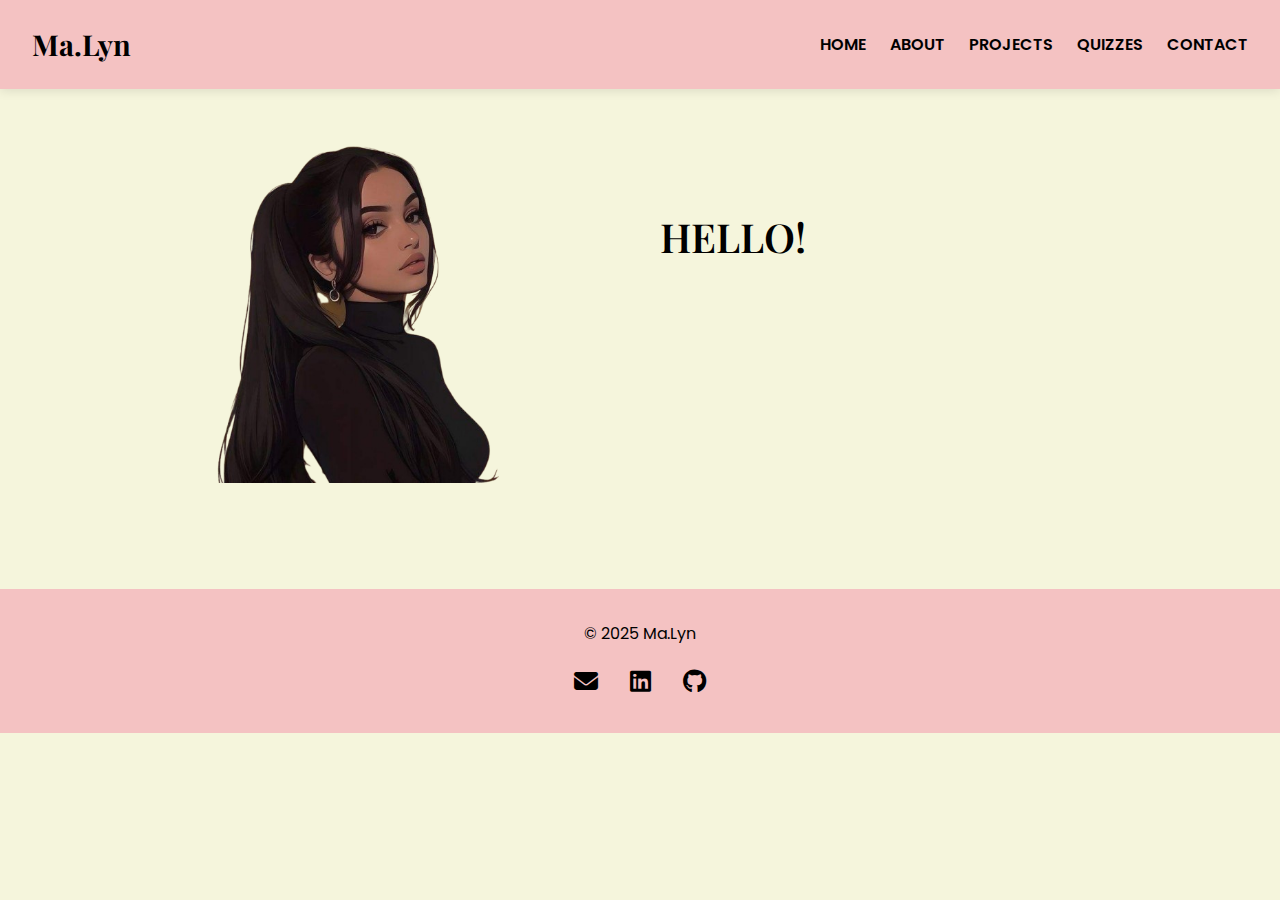
<file: index.html>
<!DOCTYPE html>
<html lang="en">
<head>
    <meta charset="UTF-8">
    <meta name="viewport" content="width=device-width, initial-scale=1.0">
    <title>Home</title>
    <link rel="stylesheet" href="https://cdnjs.cloudflare.com/ajax/libs/font-awesome/6.4.0/css/all.min.css">
    <link rel="preconnect" href="https://fonts.googleapis.com">
    <link rel="preconnect" href="https://fonts.gstatic.com" crossorigin>
    <link href="https://fonts.googleapis.com/css2?family=Poppins:wght@300;400;500;600;700&family=Playfair+Display:wght@400;500;600&display=swap" rel="stylesheet">
    <link rel="stylesheet" href="css/index.css">
</head>
<body>
    <!-- Header -->
    <header>
        <div class="logo">
            <h1>Ma.Lyn</h1>
        </div>
        <nav>
            <ul class="nav-links">
                <li><a href="index.html">HOME</a></li>
                <li><a href="about.html">ABOUT</a></li>
                <li><a href="projects.html">PROJECTS</a></li>
                <li><a href="quizzes.html">QUIZZES</a></li>
                <li><a href="contact.html">CONTACT</a></li>
            </ul>
            <div class="hamburger">
                <i class="fas fa-bars"></i>
            </div>
        </nav>
    </header>

    <!-- Main Content -->
    <main>
        <section id="home">
            <div class="hero-container">
                <div class="hero-image">
                    <img src="images/home.png" alt="Iris Anne Vargas" class="profile-photo">
                    <div class="image-overlay"></div>
                </div>
            
                <div class="hero-content">
                    <h2 class="greeting">HELLO! <span class="highlight"></span></h2>
                    <p class="intro">My name is MALYN CABUGAYAN currently 3rd year IT Student at Cavite State University - Silang Campus an aspiring WEB DEVELOPER and DESIGNER.</p>
                    
                    <div class="cta-buttons">
                        <button class="primary-button" onclick="location.href='about.html'">
                            <span>Want to know me?</span>
                            <i class="fas fa-arrow-right"></i>
                        </button>
                    </div>

                </div>
            </div>
        </section>
    </main>

    <!-- Footer -->
   <footer>
        <div class="footer-content">
            <p>&copy; 2025 Ma.Lyn</p>
            <ul class="social-links">
                <li><a href="mailto:yourname@example.com" target="_blank"><i class="fas fa-envelope"></i> </a> </li>
                <li><a href="https://www.linkedin.com/in/malyn-cabugayan-393654362/"><i class="fab fa-linkedin"></i></a></li>
                <li><a href="https://github.com/MaLyn123" target="_blank"><i class="fab fa-github"></i></a></li>
            </ul>
        </div>
    </footer>

    <!-- Back to Top Button -->
    <button id="back-to-top" class="back-to-top">
        <i class="fas fa-arrow-up"></i>
    </button>

    <script src="js/index.js"></script>
</body>
</html>
</file>
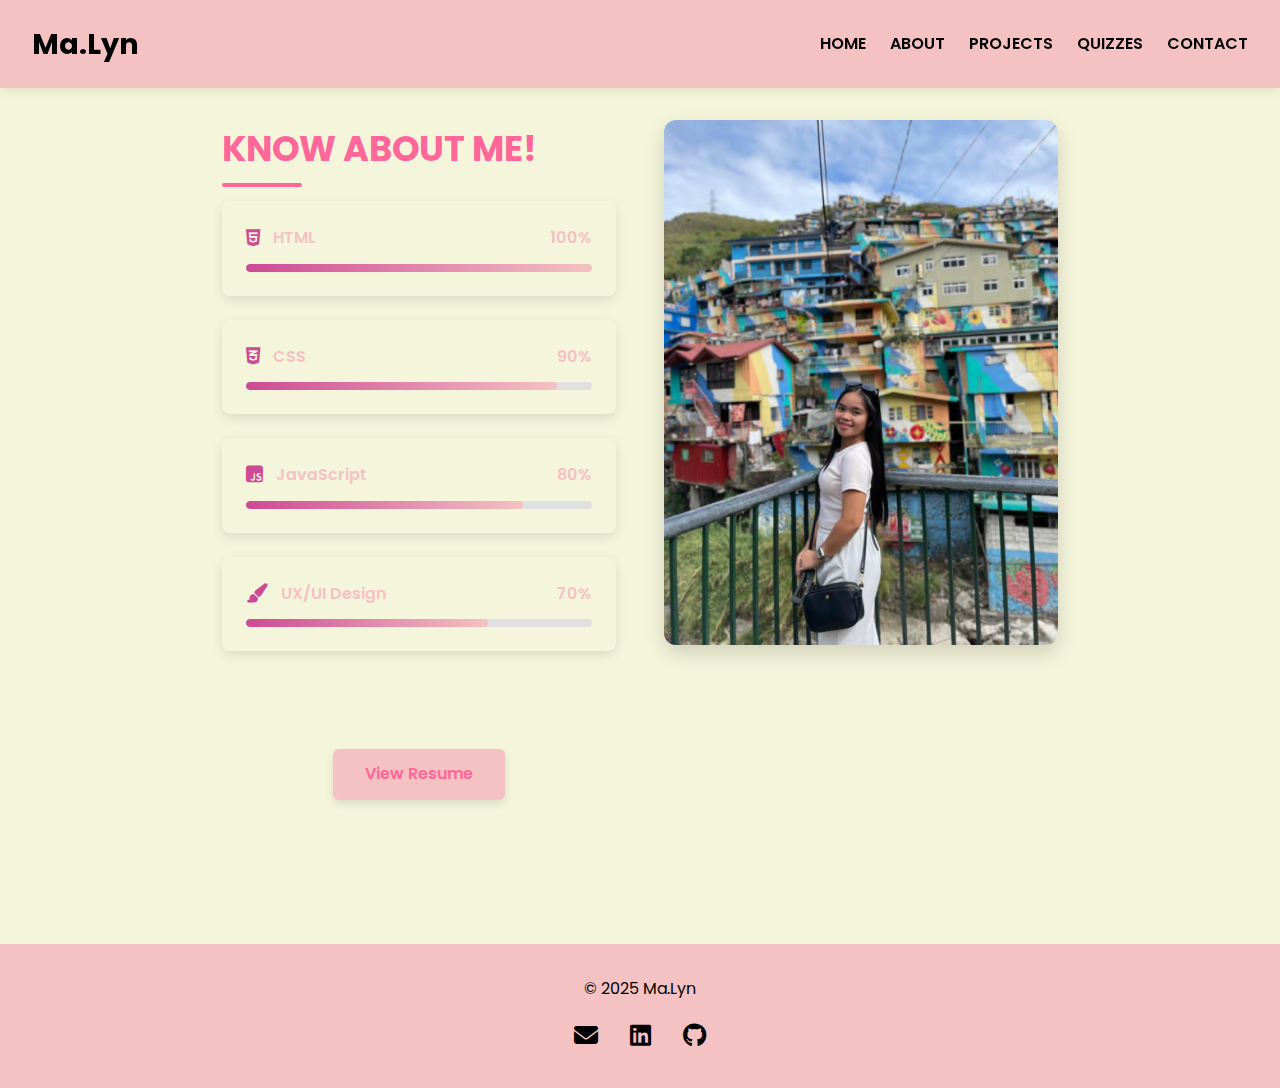
<file: about.html>
<!DOCTYPE html>
<html lang="en">
<head>
    <meta charset="UTF-8">
    <meta name="viewport" content="width=device-width, initial-scale=1.0">
    <title>About</title>
    <link rel="stylesheet" href="css/about.css">
    <link rel="stylesheet" href="https://cdnjs.cloudflare.com/ajax/libs/font-awesome/6.4.0/css/all.min.css">
    <link href="https://fonts.googleapis.com/css2?family=Poppins:wght@300;400;500;600;700&display=swap" rel="stylesheet">
</head>
<body>
    <header>
        <div class="logo">
            <h1>Ma.Lyn</h1>
        </div>
        <nav>
            <ul class="nav-links">
                <li><a href="index.html">HOME</a></li>
                <li><a href="about.html">ABOUT</a></li>
                <li><a href="projects.html">PROJECTS</a></li>
                <li><a href="quizzes.html">QUIZZES</a></li>
                <li><a href="contact.html">CONTACT</a></li>
            </ul>
            <div class="hamburger">
                <i class="fas fa-bars"></i>
            </div>
        </nav>
    </header>

    <main>
        <section class="about-section">
            <div class="about-content">
                <h2>KNOW ABOUT ME!</h2>
                <div class="skills-container">
                    <div class="skill-item">
                        <div class="skill-header">
                            <span class="skill-name"><i class="fab fa-html5 skill-icon"></i>HTML</span>
                            <span class="skill-percentage">100%</span>
                        </div>
                        <div class="skill-bar">
                            <div class="skill-progress" data-percent="100%"></div>
                        </div>
                    </div>
                    
                    <div class="skill-item">
                        <div class="skill-header">
                            <span class="skill-name"><i class="fab fa-css3-alt skill-icon"></i>CSS</span>
                            <span class="skill-percentage">90%</span>
                        </div>
                        <div class="skill-bar">
                            <div class="skill-progress" data-percent="90%"></div>
                        </div>
                    </div>
                    
                    <div class="skill-item">
                        <div class="skill-header">
                            <span class="skill-name"><i class="fab fa-js-square skill-icon"></i>JavaScript</span>
                            <span class="skill-percentage">80%</span>
                        </div>
                        <div class="skill-bar">
                            <div class="skill-progress" data-percent="80%"></div>
                        </div>
                    </div>
                    
                    <div class="skill-item">
                        <div class="skill-header">
                            <span class="skill-name"><i class="fas fa-paint-brush skill-icon"></i>UX/UI Design</span>
                            <span class="skill-percentage">70%</span>
                        </div>
                        <div class="skill-bar">
                            <div class="skill-progress" data-percent="70%"></div>
                        </div>
                    </div>
                </div>
            </div>
        <section> 
            <img src="images/about.jpg" alt="My picture" class="about-image">
        </section>

        <div class="resume-btn-container">
            <a href="documents/resume.pdf" class="resume-btn">View Resume</a>
        </div>
    </main>

    <footer>
        <div class="footer-content">
            <p>&copy; 2025 Ma.Lyn</p>
            <ul class="social-links">
                <li><a href="mailto:yourname@example.com" target="_blank"><i class="fas fa-envelope"></i> </a> </li>
                <li><a href="https://www.linkedin.com/in/malyn-cabugayan-393654362/"><i class="fab fa-linkedin"></i></a></li>
                <li><a href="https://github.com/MaLyn123" target="_blank"><i class="fab fa-github"></i></a></li>
            </ul>
        </div>
    </footer>
    <script src="js/about.js"></script>
</body>
</html>
</file>
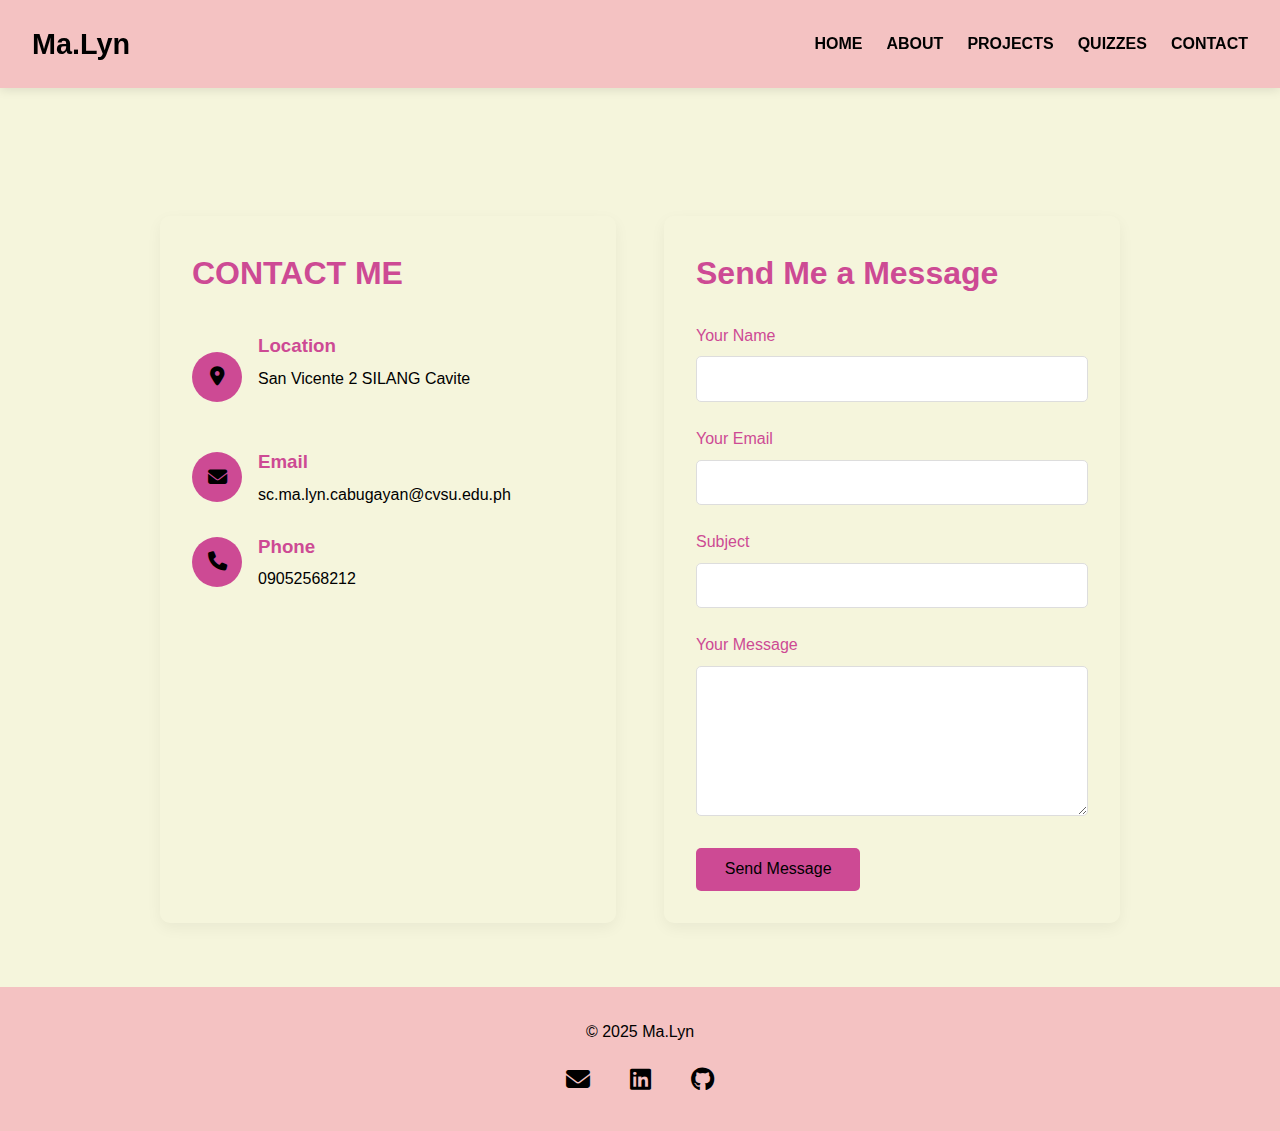
<file: contact.html>
<!DOCTYPE html>
<html lang="en">
<head>
    <meta charset="UTF-8">
    <meta name="viewport" content="width=device-width, initial-scale=1.0">
    <title>Contacts</title>
    <link rel="stylesheet" href="css/contact.css">
    <link rel="stylesheet" href="https://cdnjs.cloudflare.com/ajax/libs/font-awesome/6.4.0/css/all.min.css">
</head>
<body>
    <!-- Header -->
    <header>
        <div class="logo">
            <h1>Ma.Lyn</h1>
        </div>
        <nav>
            <ul class="nav-links">
                <li><a href="index.html">HOME</a></li>
                <li><a href="about.html">ABOUT</a></li>
                <li><a href="projects.html">PROJECTS</a></li>
                <li><a href="quizzes.html">QUIZZES</a></li>
                <li><a href="contact.html">CONTACT</a></li>
            </ul>
            <div class="hamburger">
                <i class="fas fa-bars"></i>
            </div>
        </nav>
    </header>


    <!-- Contact Section -->
    <section class="contact">
        <div class="container">
            <div class="contact-container">
                <div class="contact-info">
                    <h2>CONTACT ME</h2>
                    
                    <div class="contact-details">
                        <div class="contact-item">
                            <div class="contact-icon">
                                <i class="fas fa-map-marker-alt"></i>
                            </div>
                            <div class="contact-text">
                                <h3>Location</h3>
                                <p>San Vicente 2 SILANG Cavite</p>
                            </div>
                        </div>
                        
                        <div class="contact-item">
                            <div class="contact-icon">
                                <i class="fas fa-envelope"></i>
                            </div>
                            <div class="contact-text">
                                <h3>Email</h3>
                                <a href="mailto:sc.ma.lyn.cabugayan@cvsu.edu.ph">sc.ma.lyn.cabugayan@cvsu.edu.ph</a>
                            </div>
                        </div>
                        
                        <div class="contact-item">
                            <div class="contact-icon">
                                <i class="fas fa-phone"></i>
                            </div>
                            <div class="contact-text">
                                <h3>Phone</h3>
                                <a href="tel:+02300879189">09052568212</a>
                            </div>
                        </div>
                    </div>
                </div>
                
                <div class="contact-form">
                    <h2>Send Me a Message</h2>
                    <form id="contactForm">
                        <div class="form-group">
                            <label for="name">Your Name</label>
                            <input type="text" id="name" class="form-control" required>
                        </div>
                        
                        <div class="form-group">
                            <label for="email">Your Email</label>
                            <input type="email" id="email" class="form-control" required>
                        </div>
                        
                        <div class="form-group">
                            <label for="subject">Subject</label>
                            <input type="text" id="subject" class="form-control" required>
                        </div>
                        
                        <div class="form-group">
                            <label for="message">Your Message</label>
                            <textarea id="message" class="form-control" required></textarea>
                        </div>
                        
                        <button type="submit" class="submit-btn">Send Message</button>
                    </form>
                </div>
            </div>
        </div>
    </section>

    <!-- Footer -->
    <footer>
        <div class="footer-content">
            <p>&copy; 2025 Ma.Lyn</p>
            <ul class="social-links">
                <li><a href="mailto:yourname@example.com" target="_blank"><i class="fas fa-envelope"></i> </a> </li>
                <li><a href="https://www.linkedin.com/in/malyn-cabugayan-393654362/"><i class="fab fa-linkedin"></i></a></li>
                <li><a href="https://github.com/MaLyn123" target="_blank"><i class="fab fa-github"></i></a></li>
            </ul>
        </div>
    </footer>

    <script src="js/contact.js"></script>
</body>
</html>
</file>
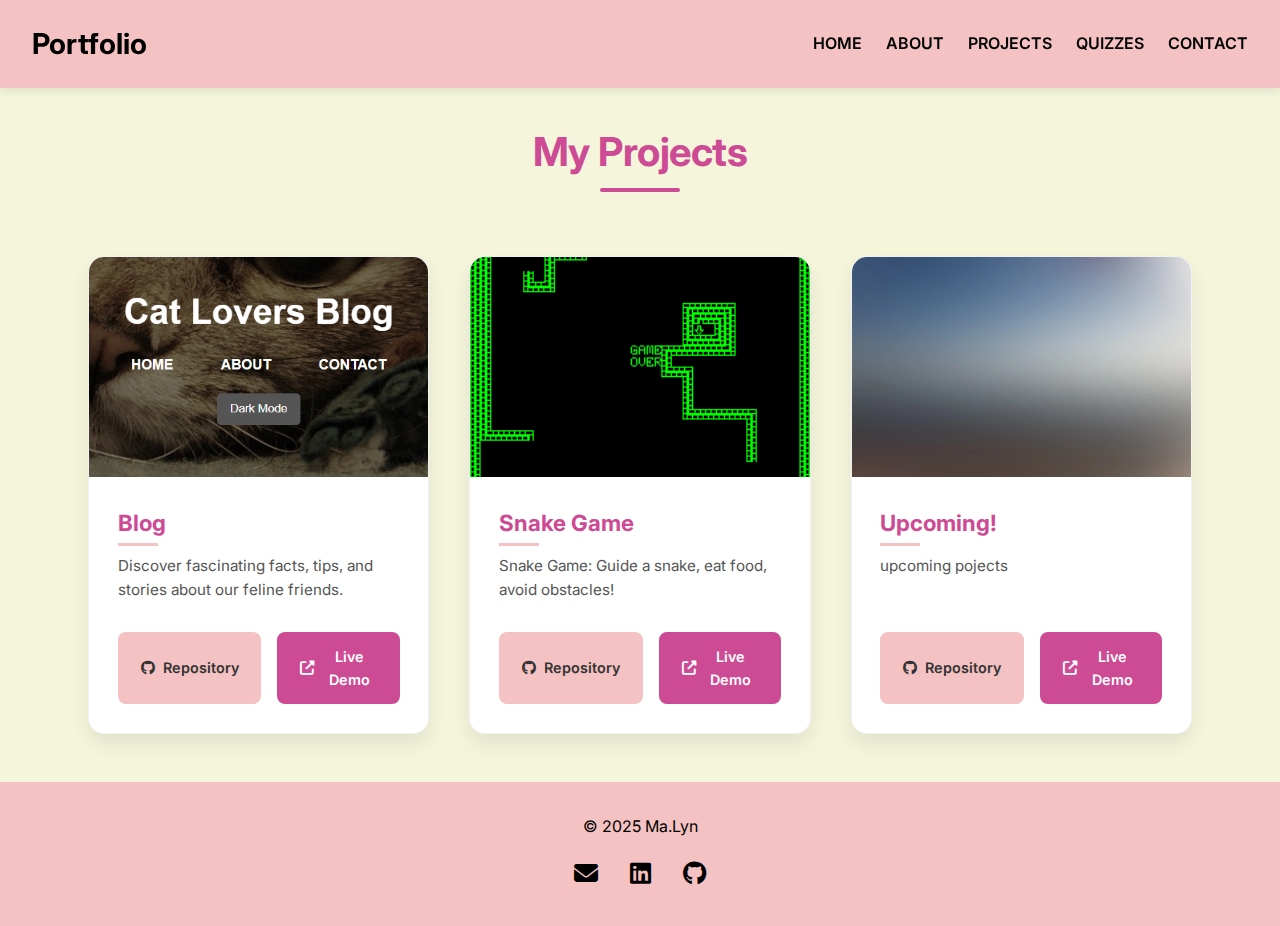
<file: projects.html>
<!DOCTYPE html>
<html lang="en">
<head>
    <meta charset="UTF-8">
    <meta name="viewport" content="width=device-width, initial-scale=1.0">
    <title>Projects</title>
    <link rel="stylesheet" href="css/project.css">
    <link rel="stylesheet" href="https://cdnjs.cloudflare.com/ajax/libs/font-awesome/6.4.0/css/all.min.css">
    <link href="https://fonts.googleapis.com/css2?family=Inter:wght@300;400;500;600;700&display=swap" rel="stylesheet"><body>
    <header>
        <div class="logo">
            <h1>Portfolio</h1>
        </div>
        <nav>
            <ul class="nav-links">
                <li><a href="index.html">HOME</a></li>
                <li><a href="about.html">ABOUT</a></li>
                <li><a href="projects.html">PROJECTS</a></li>
                <li><a href="quizzes.html">QUIZZES</a></li>
                <li><a href="contact.html">CONTACT</a></li>
            </ul>
            <div class="hamburger">
                <i class="fas fa-bars"></i>
            </div>
        </nav>
    </header>
    <main>
        <h1 class="page-title">My Projects</h1>
        
        <div class="projects-container">
            <!-- Project 1 -->
            <div class="project-card">
                <div class="project-image-container">
                    <img src="images/blog.png" alt="Blog Project" class="project-image">
                </div>
                <div class="project-info">
                    <h3 class="project-title">Blog</h3>
                    <p class="project-description">
                        Discover fascinating facts, tips, and stories about our feline friends.
                    </p>
                    <div class="project-links">
                        <a href=" git@github.com:irisvrgas/Blog.git" target="_blank" class="project-link repo-link">
                            <i class="fab fa-github"></i> Repository
                        </a>
                        <a href=" https://irisvrgas.github.io/Blog/" target="_blank" class="project-link demo-link">
                            <i class="fas fa-external-link-alt"></i> Live Demo
                        </a>
                    </div>
                </div>
            </div>

            <!-- Project 2 -->
            <div class="project-card">
                <div class="project-image-container">
                    <img src="images/games.jpg" alt="Game Project" class="project-image">
                </div>
                <div class="project-info">
                    <h3 class="project-title">Snake Game</h3>
                    <p class="project-description">
                        Snake Game: Guide a snake, eat food, avoid obstacles!
                    </p>
                    <div class="project-links">
                        <a href="git@github.com:irisvrgas/A-Game.git" target="_blank" class="project-link repo-link">
                            <i class="fab fa-github"></i> Repository
                        </a>
                        <a href=" https://irisvrgas.github.io/A-Game/" target="_blank" class="project-link demo-link">
                            <i class="fas fa-external-link-alt"></i> Live Demo
                        </a>
                    </div>
                </div>
            </div>
              <!-- Project 1 -->
              <div class="project-card">
                <div class="project-image-container">
                    <img src="images/bb.webp" alt="Upcoming Project" class="project-image">
                </div>
                <div class="project-info">
                    <h3 class="project-title">Upcoming!</h3>
                    <p class="project-description">
                        upcoming pojects
                    </p>
                    <div class="project-links">
                        <a href=" git@github.com:irisvrgas/Blog.git" target="_blank" class="project-link repo-link">
                            <i class="fab fa-github"></i> Repository
                        </a>
                        <a href=" https://irisvrgas.github.io/Blog/" target="_blank" class="project-link demo-link">
                            <i class="fas fa-external-link-alt"></i> Live Demo
                        </a>
                    </div>
                </div>
            </div>
            
        </div>
    </main>

    <footer>
        <div class="footer-content">
            <p>&copy; 2025 Ma.Lyn</p>
            <ul class="social-links">
                <li><a href="mailto:yourname@example.com" target="_blank"><i class="fas fa-envelope"></i> </a> </li>
                <li><a href="https://www.linkedin.com/in/malyn-cabugayan-393654362/"><i class="fab fa-linkedin"></i></a></li>
                <li><a href="https://github.com/MaLyn123" target="_blank"><i class="fab fa-github"></i></a></li>
            </ul>
        </div>
    </footer>
    <script src="js/project.js"></script>
    </body>
    </html>
</file>
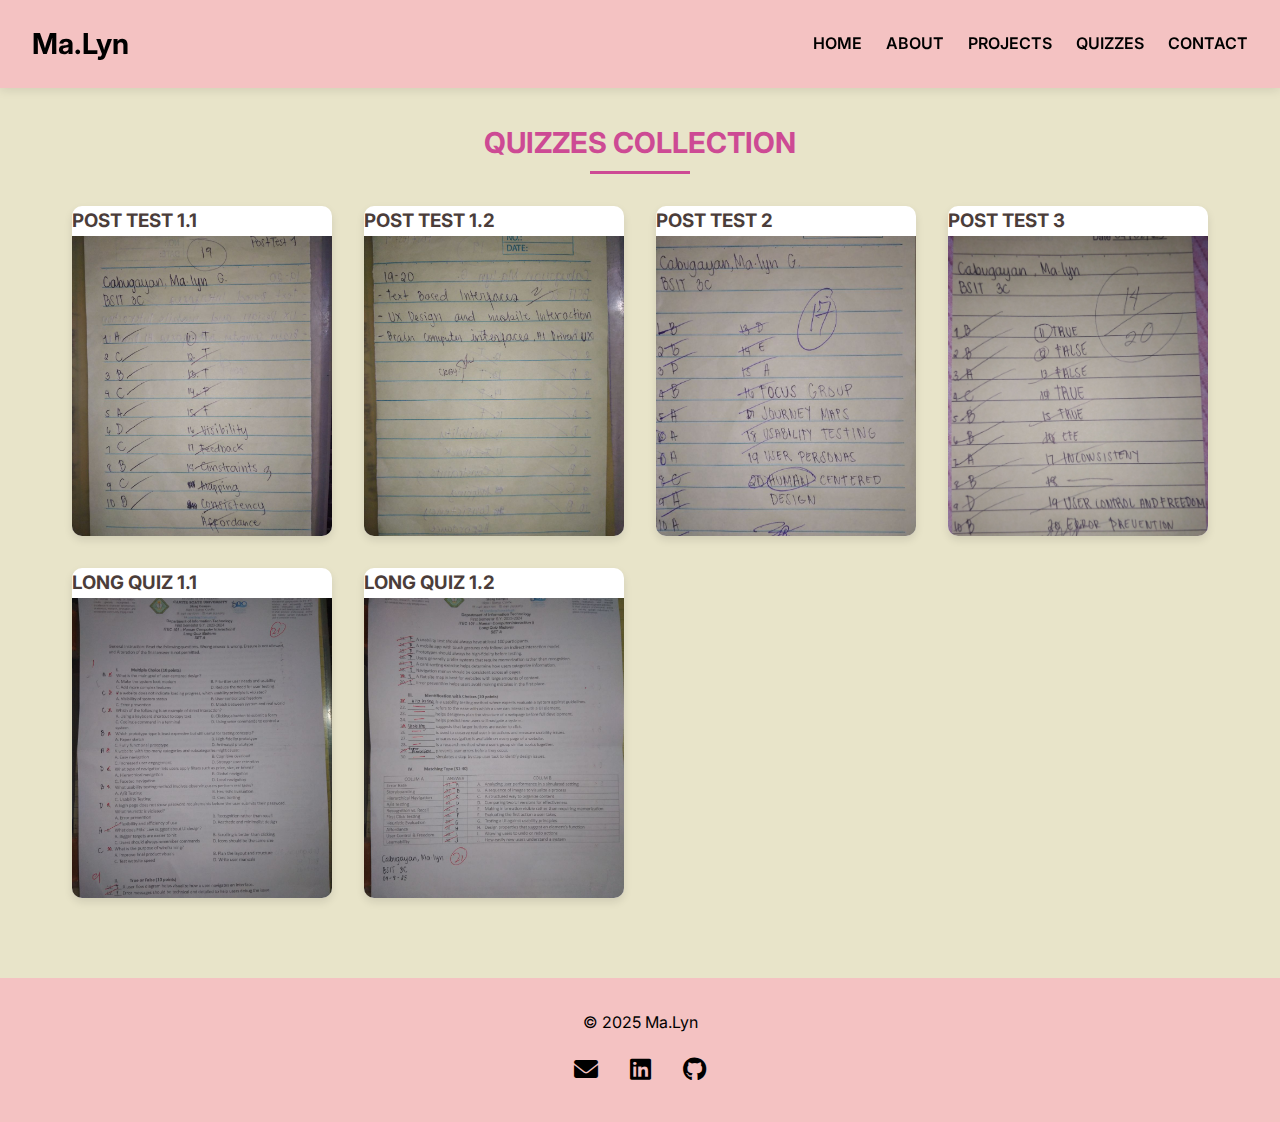
<file: quizzes.html>
<!DOCTYPE html>
<html lang="en">
<head>
    <meta charset="UTF-8">
    <meta name="viewport" content="width=device-width, initial-scale=1.0">
    <title>Quizzes</title>
    <link rel="stylesheet" href="css/quizzes.css">
    <link rel="stylesheet" href="https://cdnjs.cloudflare.com/ajax/libs/font-awesome/6.0.0-beta3/css/all.min.css">
</head>
<body>
    <header>
        <div class="logo">
            <h1>Ma.Lyn</h1>
        </div>
        <nav>
            <ul class="nav-links">
                <li><a href="index.html">HOME</a></li>
                <li><a href="about.html">ABOUT</a></li>
                <li><a href="projects.html">PROJECTS</a></li>
                <li><a href="quizzes.html">QUIZZES</a></li>
                <li><a href="contact.html">CONTACT</a></li>
            </ul>
            <div class="hamburger">
                <i class="fas fa-bars"></i>
            </div>
        </nav>
    </header>

    <main>
        <section class="quiz-section">
            <h2> QUIZZES COLLECTION</h2>
            <div class="quiz-grid">
                <div class="quiz-card">
                    <h3>POST TEST 1.1</h3>
                    <img src="images/PostTest1.1.jpg" alt="posttest 1.1">
                </div>
                
                <div class="quiz-card">
                    <h3>POST TEST 1.2</h3>
                    <img src="images/PostTest1.2.jpg" alt="posttest 1.2">
                </div>
                
                <div class="quiz-card">
                    <h3>POST TEST 2</h3>
                    <img src="images/PostTest2.jpg" alt="posttest 2">
                </div>
                  
                <div class="quiz-card">
                    <h3>POST TEST 3</h3>
                    <img src="images/PostTest3.jpg" alt="posttest 3">
                </div>
                  
                <div class="quiz-card">
                    <h3>LONG QUIZ 1.1</h3>
                    <img src="images/Long Quiz 1.1.jpg" alt="longquiz 1.1">
                </div>

                  
                <div class="quiz-card">
                    <h3>LONG QUIZ 1.2</h3>
                    <img src="images/Long Quiz 1.2.jpg" alt="longquiz 1.2">
                </div>

            </div>
        </section>
                                   
        </section>

    </main>
    
    <footer>
        <div class="footer-content">
            <p>&copy; 2025 Ma.Lyn</p>
            <ul class="social-links">
                <li><a href="mailto:yourname@example.com" target="_blank"><i class="fas fa-envelope"></i> </a> </li>
                <li><a href="https://www.linkedin.com/in/malyn-cabugayan-393654362/"><i class="fab fa-linkedin"></i></a></li>
                <li><a href="https://github.com/MaLyn123" target="_blank"><i class="fab fa-github"></i></a></li>
            </ul>
        </div>
    </footer>

    <script src="js/quizzes.js"></script>
</body>
</html>
</file>
<file: css/index.css>
:root {
  --primary-color: #F4C2C2; 
  --secondary-color: rgb(205, 74, 148);
  --accent-color: pink;
  --bg-color: beige;
  --text-color: black;
  --card-bg: beige;
}

* {
  margin: 0;
  padding: 0;
  box-sizing: border-box;
}

body {
  font-family: 'Poppins', sans-serif;
  background-color: var(--bg-color);
  color: var(--text-color);
  line-height: 1.6;
  min-height: 50vh;
  display: flex;
  flex-direction: column;
}
/* Base Styles */
* {
  margin: 0;
  padding: 0;
  box-sizing: border-box;
}

html {
  scroll-behavior: smooth;
  font-size: 16px;
}

body {
  font-family: 'Poppins', sans-serif;
  background-color: var(--bg-color);;
  color: var(--text-color);
  line-height: 1.6;
  transition: var(--transition);
  overflow-x: hidden;
}

h1, h2, h3, h4 {
  font-family: 'Playfair Display', serif;
  font-weight: 600;
  line-height: 1.2;
}

a {
  text-decoration: none;
  color: var(--primary-color);
  transition: var(--transition);
}

ul {
  list-style: none;
}

img {
  max-width: 100%;
  height: auto;
  display: block;
}

/* Header Styling */
header {
  background-color: #F4C2C2;
  color: black;
  padding: 1.7rem 2rem;
  display: flex;
  justify-content: space-between;
  align-items: center;
  position: sticky;
  top: 0;
  z-index: 100;
  box-shadow: 0 2px 10px rgba(0, 0, 0, 0.1);
}
.logo h1{
color: black;
}
.logo h1 {
  font-size: 1.8rem;
  font-weight: 700;
  transition: color 0.3s;
}

.logo:hover h1 {
  color: #ff6699;
}

nav ul {
  list-style: none;
  display: flex;
  align-items: center;
}

nav ul li {
  margin-left: 1.5rem;
}

nav ul li a {
  color: black;
  text-decoration: none;
  font-size: 1rem;
  font-weight: 600;
  transition: color 0.3s;
  padding: 0.5rem 0;
  position: relative;
}

nav ul li a:hover {
  color: #ff6699;
}

nav ul li a::after {
  content: '';
  position: absolute;
  bottom: 0;
  left: 0;
  width: 0;
  height: 2px;
  background-color:#ff6699;
  transition: width 0.3s;
}

nav ul li a:hover::after {
  width: 100%;
}

.hamburger {
  display: none;
  cursor: pointer;
  font-size: 1.5rem;
}
/* Hero Section */
#home {
  min-height: 40vh;
  display: flex;
  align-items: center;
  padding: 50px 5% 20px;
  position: relative;
  overflow: hidden;
}

.hero-container {
  max-width: 900px;
  margin: 0 auto;
  display: flex;
  align-items: center;
  justify-content: space-between;
  flex-wrap: wrap;
  gap: 40px;
}

.hero-image {
  flex: 1;
  min-width: 200px;
  position: relative;
  border-radius: var(--border-radius);
  overflow: hidden;
  box-shadow: var(--shadow);
  aspect-ratio: 1/1;
}

.profile-photo {
  width: 80%;
  height: 80%;
  object-fit: cover;
  transition: var(--transition);
}

.image-overlay {
  position: absolute;
  top: 0;
  left: 0;
  width: 100%;
  height: 100%;
  opacity: 0;
  transition: var(--transition);
}

.hero-image:hover .image-overlay {
  opacity: 1;
}

.hero-image:hover .profile-photo {
  transform: scale(1.05);
}

.hero-content {
  flex: 1;
  min-width: 300px;
}

.greeting {
  font-size: 2.5rem;
  margin-bottom: 20px;
  animation: fadeInUp 1s ease forwards;
}

.highlight {
  color: var(--primary-color);
  position: relative;
  display: inline-block;
}

.highlight::after {
  content: '';
  position: absolute;
  bottom: 5px;
  left: 0;
  width: 100%;
  height: 10px;
  background-color: rgba(108, 99, 255, 0.2);
  z-index: -1;
  border-radius: 5px;
}

.intro {
  font-size: 1.1rem;
  margin-bottom: 30px;
  color: var(--text-light);
  max-width: 500px;
  animation: fadeInUp 1s ease forwards 0.2s;
  opacity: 0;
}

.cta-buttons {
  display: flex;
  gap: 15px;
  margin-bottom: 30px;
  flex-wrap: wrap;
  animation: fadeInUp 1s ease forwards 0.4s;
  opacity: 0;
}

.primary-button, .secondary-button {
  padding: 12px 25px;
  border-radius: var(--border-radius);
  font-weight: 500;
  transition: var(--transition);
  display: flex;
  align-items: center;
  gap: 10px;
  cursor: pointer;
  border: none;
  font-size: 1rem;
}

.primary-button {
  background-color: var(--primary-color);
  color: black;
  box-shadow: 0 5px 15px rgba(108, 99, 255, 0.3);
}

.primary-button:hover {
  background-color: var(--secondary-color);
  transform: translateY(-3px);
  box-shadow: 0 8px 20px rgba(108, 99, 255, 0.4);
}

.secondary-button {
  background-color: transparent;
  color: var(--primary-color);
  border: 2px solid var(--primary-color);
}

.secondary-button:hover {
  background-color: var(--primary-color);
  color: black;
  transform: translateY(-3px);
}

.social-icons {
  display: flex;
  gap: 15px;
  animation: fadeInUp 1s ease forwards 0.6s;
  opacity: 0;
}

.social-icons a {
  width: 69px;
  height: 60px;
  border-radius: 50%;
  background-color: var(--gray);
  color: var(--text-color);
  display: flex;
  justify-content: center;
  align-items: center;
  transition: var(--transition);
}

.social-icons a:hover {
  background-color: var(--primary-color);
  color: black;
  transform: translateY(-3px);
}

 
/* Footer Styling */
footer {
    background-color: var(--primary-color);
    padding: 2rem;
    text-align: center;
    color: black;
    margin-top: auto;
}

.footer-content {
    max-width: 1000px;
    margin: 0 auto;
}

.social-links {
    display: flex;
    justify-content: center;
    list-style: none;
    margin-top: 1rem;
}

.social-links li {
    margin: 0 1rem;
}

.social-links a {
    color: black;
    font-size: 1.5rem;
    transition: color 0.3s;
}

.social-links a:hover {
    color: var(--secondary-color);
}



/* Back to Top Button */
.back-to-top {
  position: fixed;
  bottom: 30px;
  right: 30px;
  width: 50px;
  height: 50px;
  background-color: var(--primary-color);
  color: white;
  border: none;
  border-radius: 50%;
  display: flex;
  justify-content: center;
  align-items: center;
  cursor: pointer;
  opacity: 0;
  visibility: hidden;
  transition: var(--transition);
  box-shadow: 0 5px 15px rgba(108, 99, 255, 0.3);
  z-index: 999;
}

.back-to-top.visible {
  opacity: 1;
  visibility: visible;
}

.back-to-top:hover {
  background-color: var(--secondary-color);
  transform: translateY(-3px);
}

/* Animations */
@keyframes fadeIn {
  from { opacity: 0; }
  to { opacity: 1; }
}

@keyframes fadeInUp {
  from { 
      opacity: 0;
      transform: translateY(30px);
  }
  to { 
      opacity: 1;
      transform: translateY(0);
  }
}

@keyframes float {
  0% { transform: translateY(0px); }
  50% { transform: translateY(-10px); }
  100% { transform: translateY(0px); }
}

/* Responsive Styles */
@media (max-width: 992px) {
  .hero-container {
      flex-direction: column;
      text-align: center;
  }
  
  .intro {
      margin-left: auto;
      margin-right: auto;
  }
  
  .cta-buttons {
      justify-content: center;
  }
  
  .social-icons {
      justify-content: center;
  }
}

@media (max-width: 768px) {
  html {
      font-size: 15px;
  }
  
  header {
      padding: 15px 5%;
  }
  
  .hamburger {
      display: block;
  }
  
  .nav-menu {
      position: fixed;
      top: 0;
      right: -100%;
      width: 80%;
      max-width: 300px;
      height: 100vh;
      background-color: var(--white);
      box-shadow: -5px 0 15px rgba(0, 0, 0, 0.1);
      transition: var(--transition);
      padding: 80px 30px 30px;
      z-index: 1000;
  }
  
  .nav-menu.active {
      right: 0;
  }
  
  .nav-menu ul {
      flex-direction: column;
      align-items: flex-start;
  }
  
  .nav-menu ul li {
      margin: 15px 0;
  }
  
  .greeting {
      font-size: 2rem;
  }
  
  .hero-image {
      max-width: 400px;
  }
}

@media (max-width: 576px) {
  html {
      font-size: 14px;
  }
  
  .greeting {
      font-size: 1.8rem;
  }
  
  .hero-image {
      min-width: 250px;
  }
  
  .primary-button, .secondary-button {
      width: 100%;
      justify-content: center;
  }
  
  .footer-content {
      flex-direction: column;
      gap: 20px;
  }
  
  .footer-links, .footer-social {
      justify-content: center;
  }
  
  .footer-links ul {
      display: flex;
      flex-wrap: wrap;
      justify-content: center;
      gap: 15px;
  }
  
  .back-to-top {
      width: 40px;
      height: 40px;
      bottom: 20px;
      right: 20px;
  }
}


/* Mobile Responsiveness Adjustments */
@media (max-width: 768px) {

  header {
      padding: 1rem;
  }

  nav ul {
      display: none;
      position: absolute;
      top: 70px;
      left: 0;
      width: 100%;
      background-color: darkslategray;
      flex-direction: column;
      align-items: center;
      padding: 1rem 0;
  }

  nav ul.show {
      display: flex;
  }

  nav ul li {
      margin: 0.5rem 0;
  }

  .hamburger {
      display: block;
      color: white;
      font-size: 1.5rem;
  }


  .hero-container {
      flex-direction: column;
      text-align: center;
      padding: 2rem 1rem;
  }

  .hero-image {
      min-width: 100%;
      margin-bottom: 2rem;
  }

  .hero-content {
      min-width: 100%;
  }

  .cta-buttons {
      justify-content: center;
  }


  footer {
      padding: 1.5rem;
  }

  .social-links {
      flex-wrap: wrap;
  }

  .social-links li {
      margin: 0.5rem;
  }
}

@media (max-width: 480px) {
  .greeting {
      font-size: 2rem;
  }

  .intro {
      font-size: 1rem;
  }

  .primary-button, .secondary-button {
      padding: 0.8rem 1.5rem;
      font-size: 0.9rem;
  }

  .logo h1 {
      font-size: 1.5rem;
  }
}
</file>
<file: css/about.css>
:root {
    --primary-color: #F4C2C2;
    --secondary-color: rgb(205, 74, 148);
    --accent-color:rgb(205, 74, 148);
    --bg-color: beige;
    --text-color: black;
    --card-bg: beige;
  }

* {
    margin: 0;
    padding: 0;
    box-sizing: border-box;
}

body {
    font-family: 'Poppins', sans-serif;
    background-color: var(--bg-color);
    color: var(--text-color);
    line-height: 1.6;
    min-height: 20vh;
    display: flex;
    flex-direction: column;
}

header {
    background-color: #F4C2C2;
    color: black;
    padding: 1.3rem 2rem;
    display: flex;
    justify-content: space-between;
    align-items: center;
    position: sticky;
    top: 0;
    z-index: 100;
    box-shadow: 0 2px 10px rgba(0, 0, 0, 0.1);
}

.logo h1 {
    font-size: 1.8rem;
    font-weight: 700;
    transition: color 0.3s;
}

.logo:hover h1 {
    color: #ff6699;
}

nav ul {
    list-style: none;
    display: flex;
    align-items: center;
}

nav ul li {
    margin-left: 1.5rem;
}

nav ul li a {
    color: black;
    text-decoration: none;
    font-size: 1rem;
    font-weight: 600;
    transition: color 0.3s;
    padding: 0.5rem 0;
    position: relative;
}

nav ul li a:hover {
    color: #ff6699;
}

nav ul li a::after {
    content: '';
    position: absolute;
    bottom: 0;
    left: 0;
    width: 0;
    height: 2px;
    background-color: #ff6699;
    transition: width 0.3s;
}

nav ul li a:hover::after {
    width: 100%;
}

.hamburger {
    display: none;
    cursor: pointer;
    font-size: 1.5rem;
}
main {
    padding: 2rem;
    max-width: 900px;
    margin: 0 auto;
    flex-grow: 1;
}

.about-section {
    display: grid;
    grid-template-columns: 1fr 1fr;
    gap: 3rem;
    align-items: center;
    margin-bottom: 4rem;
}

.about-image {
    width: 100%;
    max-width: 400px;
    border-radius: 12px;
    box-shadow: 0 8px 20px rgba(0, 0, 0, 0.15);
    transition: transform 0.5s ease;
    justify-self: center;
}

.about-image:hover {
    transform: scale(1.02);
}

.about-content h2 {
    font-size: 2.2rem;
    color: #ff6699;
    margin-bottom: 1.5rem;
    position: relative;
}

.about-content h2::after {
    content: '';
    position: absolute;
    bottom: -10px;
    left: 0;
    width: 80px;
    height: 4px;
    background-color: #ff6699;
    border-radius: 2px;
}

.about-content p {
    color: #555;
    margin-bottom: 2rem;
    font-size: 1.05rem;
    line-height: 1.8;
}

/* Skills Section */
.skills-section {
    margin-bottom: 3rem;
}

.section-title {
    text-align: center;
    margin-bottom: 3rem;
    color: var(--primary-color);
    font-size: 2.2rem;
    position: relative;
    padding-bottom: 0.5rem;
}

.section-title::after {
    content: '';
    position: absolute;
    bottom: 0;
    left: 50%;
    transform: translateX(-50%);
    width: 100px;
    height: 4px;
    background-color: var(--secondary-color);
    border-radius: 2px;
}

.skills-container {
    display: grid;
    grid-template-columns: 1fr;
    gap: 1.5rem;
}

.skill-item {
    background: var(--card-bg);
    border-radius: 8px;
    padding: 1.5rem;
    box-shadow: 0 4px 12px rgba(0, 0, 0, 0.1);
}

.skill-header {
    display: flex;
    justify-content: space-between;
    margin-bottom: 0.8rem;
}

.skill-name {
    display: flex;
    align-items: center;
    font-weight: 600;
    color: var(--primary-color);
}

.skill-icon {
    margin-right: 0.8rem;
    font-size: 1.2rem;
    color: var(--accent-color);
}

.skill-percentage {
    font-weight: 600;
    color: var(--primary-color);
}

.skill-bar {
    height: 8px;
    background-color: #e0e0e0;
    border-radius: 4px;
    overflow: hidden;
}

.skill-progress {
    height: 100%;
    border-radius: 4px;
    background: linear-gradient(90deg, var(--accent-color), var(--primary-color));
    position: relative;
    width: 0;
    transition: width 1.5s ease-in-out;
}

/* Resume Button */
.resume-btn-container {
    text-align: center;
    margin: 3rem 0;
}

.resume-btn {
    display: inline-block;
    background-color: var(--primary-color);
    color: #ff6699;
    padding: 0.8rem 2rem;
    border-radius: 6px;
    text-decoration: none;
    font-weight: 600;
    font-size: 1rem;
    transition: all 0.3s;
    box-shadow: 0 4px 8px rgba(0, 0, 0, 0.1);
}

.resume-btn:hover {
    background-color: var(--secondary-color);
    transform: translateY(-3px);
    box-shadow: 0 6px 12px rgba(0, 0, 0, 0.15);
}

/* Footer Styling */
footer {
    background-color: var(--primary-color);
    padding: 2rem;
    text-align: center;
    color: black;
    margin-top: auto;
}

.footer-content {
    max-width: 1200px;
    margin: 0 auto;
}

.social-links {
    display: flex;
    justify-content: center;
    list-style: none;
    margin-top: 1rem;
}

.social-links li {
    margin: 0 1rem;
}

.social-links a {
    color: black;
    font-size: 1.5rem;
    transition: color 0.3s;
}

.social-links a:hover {
    color: var(--secondary-color);
}

/* Animations */
@keyframes fadeIn {
    from { opacity: 0; }
    to { opacity: 1; }
}

@keyframes slideInLeft {
    from { transform: translateX(-50px); opacity: 0; }
    to { transform: translateX(0); opacity: 1; }
}

@keyframes slideInRight {
    from { transform: translateX(50px); opacity: 0; }
    to { transform: translateX(0); opacity: 1; }
}

@keyframes growProgress {
    from { width: 0; }
    to { width: attr(data-percent); }
}

/* Mobile Responsiveness */
@media (max-width: 992px) {
    .about-section {
        grid-template-columns: 1fr;
        gap: 2rem;
    }
    
    .about-image {
        max-width: 350px;
    }
}

@media (max-width: 768px) {
    header {
        padding: 1rem;
        flex-direction: column;
        text-align: center;
    }

    .logo {
        margin-bottom: 1rem;
    }

    .hamburger {
        display: block;
        position: absolute;
        top: 1rem;
        right: 1rem;
    }

    nav ul {
        display: none;
        flex-direction: column;
        width: 100%;
        margin-top: 1rem;
    }

    nav ul.active {
        display: flex;
    }

    nav ul li {
        margin: 0.5rem 0;
        margin-left: 0;
    }

    .about-content h2 {
        font-size: 1.8rem;
    }

    .section-title {
        font-size: 1.8rem;
    }

    .gallery-grid {
        grid-template-columns: repeat(auto-fill, minmax(200px, 1fr));
    }
}

@media (max-width: 480px) {
    .about-content h2 {
        font-size: 1.5rem;
    }

    .section-title {
        font-size: 1.5rem;
    }

    .resume-btn {
        padding: 0.7rem 1.5rem;
        font-size: 0.9rem;
    }

    .social-links a {
        font-size: 1.2rem;
    }
}
</file>
<file: css/contact.css>
:root {
    --primary-color: rgb(205, 74, 148);
    --secondary-color: rgb(205, 74, 148);
    --accent-color: rgb(205, 74, 148);
    --bg-color: beige;
    --text-color: black;
    --card-bg: beige;
  }

* {
    margin: 0;
    padding: 0;
    box-sizing: border-box;
}

body {
    font-family: 'Segoe UI', Tahoma, Geneva, Verdana, sans-serif;
    background-color: var(--bg-color);
    color: var(--text-color);
    line-height: 1.6;
}

.container {
    width: 100%;
    max-width: 1000px;
    margin: 0 auto;
    padding: 0 20px;
}
/* Header Styling */
header {
    background-color: #F4C2C2; 
    color: black;
    padding: 1.3rem 2rem;
    display: flex;
    justify-content: space-between;
    align-items: center;
    position: sticky;
    top: 0;
    z-index: 100;
    box-shadow: 0 2px 10px rgba(0, 0, 0, 0.1);
}

.logo h1 {
    font-size: 1.8rem;
    font-weight: 700;
    transition: color 0.3s;
}

.logo:hover h1 {
    color:  rgb(205, 74, 148);
}

nav ul {
    list-style: none;
    display: flex;
    align-items: center;
}

nav ul li {
    margin-left: 1.5rem;
}

nav ul li a {
    color: black;
    text-decoration: none;
    font-size: 1rem;
    font-weight: 600;
    transition: color 0.3s;
    padding: 0.5rem 0;
    position: relative;
}

nav ul li a:hover {
    color: rgb(205, 74, 148);
}

nav ul li a::after {
    content: '';
    position: absolute;
    bottom: 0;
    left: 0;
    width: 0;
    height: 2px;
    background-color: rgb(205, 74, 148);
    transition: width 0.3s;
}

nav ul li a:hover::after {
    width: 100%;
}

.hamburger {
    display: none;
    cursor: pointer;
    font-size: 1.5rem;
}

/* Contact Section */
.contact {
    padding: 8rem 0 4rem;
    min-height: 30vh;
    display: flex;
    align-items: center;
}

.contact-container {
    display: flex;
    gap: 3rem;
    width: 100%;
}

.contact-info {
    flex: 1;
    padding: 2rem;
    background-color: var(--white);
    border-radius: 10px;
    box-shadow: 0 5px 15px rgba(0, 0, 0, 0.05);
}

.contact-info h2 {
    color: var(--primary-color);
    margin-bottom: 1.5rem;
    font-size: 2rem;
}

.contact-info p {
    margin-bottom: 2rem;
    color: var(--text-light);
}

.contact-details {
    margin-top: 2rem;
}

.contact-item {
    display: flex;
    align-items: center;
    margin-bottom: 1.5rem;
}

.contact-icon {
    width: 50px;
    height: 50px;
    background-color: var(--accent-color);
    color: var(--white);
    border-radius: 50%;
    display: flex;
    justify-content: center;
    align-items: center;
    font-size: 1.2rem;
    margin-right: 1rem;
}

.contact-text h3 {
    color: var(--primary-color);
    margin-bottom: 0.3rem;
}

.contact-text a {
    color: var(--text-light);
    text-decoration: none;
    transition: var(--transition);
}

.contact-text a:hover {
    color: var(--primary-color);
}

.contact-form {
    flex: 1;
    padding: 2rem;
    background-color: var(--white);
    border-radius: 10px;
    box-shadow: 0 5px 15px rgba(0, 0, 0, 0.05);
}

.contact-form h2 {
    color: var(--primary-color);
    margin-bottom: 1.5rem;
    font-size: 2rem;
}

.form-control {
    transition: all 0.3s cubic-bezier(0.175, 0.885, 0.32, 1.1);
}

.submit-btn {
    transition: all 0.4s cubic-bezier(0.175, 0.885, 0.32, 1.1);
}

.contact-text a {
    transition: color 0.3s cubic-bezier(0.25, 0.46, 0.45, 0.94);
}

.form-group {
    margin-bottom: 1.5rem;
}

.form-group label {
    display: block;
    margin-bottom: 0.5rem;
    color: var(--primary-color);
    font-weight: 500;
}

.form-control {
    width: 100%;
    padding: 0.8rem 1rem;
    border: 1px solid #ddd;
    border-radius: 5px;
    font-family: inherit;
    font-size: 1rem;
    transition: var(--transition);
}

.form-control:focus {
    outline: none;
    border-color: var(--accent-color);
    box-shadow: 0 0 0 2px rgba(139, 170, 139, 0.3);
}

textarea.form-control {
    min-height: 150px;
    resize: vertical;
}

.submit-btn {
    background-color: var(--primary-color);
    color: var(--white);
    border: none;
    padding: 0.8rem 1.8rem;
    border-radius: 5px;
    font-size: 1rem;
    font-weight: 500;
    cursor: pointer;
    transition: var(--transition);
}

.submit-btn:hover {
    background-color: var(--secondary-color);
    transform: translateY(-3px);
    box-shadow: 0 5px 15px rgba(46, 78, 54, 0.3);
}

/* Footer Styling */
footer {
    background-color: #F4C2C2; 
    padding: 2rem;
    text-align: center;
    color: black;
    margin-top: auto;
}

.footer-content {
    max-width: 1200px;
    margin: 0 auto;
}

.social-links {
    display: flex;
    justify-content: center;
    list-style: none;
    margin-top: 1rem;
}

.social-links li {
    margin: 0 1rem;
}

.social-links a {
    color: black;
    font-size: 1.5rem;
    transition: color 0.3s;
}

.social-links a:hover {
    color: var(--secondary-color);
}
.social-links {
    display: flex;
    justify-content: center;
    gap: 20px; /* Adds proper spacing between icons */
    list-style: none;
    margin-top: 1rem;
}

.social-links li {
    margin: 0; /* Reset margin */
}

.social-links a {
    color: black;
    font-size: 1.5rem;
    text-decoration: none;
    padding: 10px; /* Adds space around each icon */
    transition: color 0.3s;
}

.social-links a:hover {
    color: var(--secondary-color);
}


/* Responsive Styles */
@media (max-width: 992px) {
    .contact-container {
        flex-direction: column;
    }
}

@media (max-width: 768px) {
    .hamburger {
        display: flex;
    }

    .nav-links {
        position: fixed;
        top: 70px;
        left: -100%;
        width: 100%;
        height: calc(100vh - 70px);
        background-color: var(--primary-color);
        flex-direction: column;
        align-items: center;
        justify-content: center;
        transition: var(--transition);
        z-index: 999;
    }

    .nav-links.active {
        left: 0;
    }

    .nav-links li {
        margin: 1.5rem 0;
    }

    .contact {
        padding-top: 6rem;
    }
}

@media (max-width: 576px) {
    .contact-info, .contact-form {
        padding: 1.5rem;
    }
}

/* Add this at the end of your CSS file */
@media (max-width: 768px) {
  
  .social-links {
        display: flex;
        flex-wrap: nowrap; /* Prevent wrapping */
        overflow-x: auto; /* Allow horizontal scrolling if needed */
        -webkit-overflow-scrolling: touch; /* Smooth scrolling on iOS */
        padding-bottom: 10px; /* Space for scrollbar */
        width: 100%;
        justify-content: center;
    }
    
    .social-links::-webkit-scrollbar {
        height: 4px;
    }
    
    .social-links::-webkit-scrollbar-thumb {
        background: rgba(255,255,255,0.3);
        border-radius: 2px;
    }
    
    .social-links li {
        flex: 0 0 auto; /* Don't grow or shrink */
        margin: 0 0.8rem; /* Adjust spacing */
    }
}

/* For very small screens where icons might still overflow */
@media (max-width: 480px) {
    .social-links li {
        margin: 0 0.5rem;
    }
    
    .social-links a {
        font-size: 1.3rem; /* Slightly smaller icons */
    }
}
</file>
<file: css/project.css>
:root {
    --primary-color: #F4C2C2;
    --secondary-color: rgb(205, 74, 148);
    --accent-color:rgb(205, 74, 148);
    --bg-color: beige;
    --text-color: black;
    --card-bg: beige;
  }

* {
    margin: 0;
    padding: 0;
    box-sizing: border-box;
}

body {
    font-family: 'Inter', sans-serif;
    background-color: var(--bg-color);
    color: var(--text-color);
    line-height: 1.6;
}

/* Header Styling */
header {
    background-color: var(--primary-color);
    color: black;
    padding: 1.3rem 2rem;
    display: flex;
    justify-content: space-between;
    align-items: center;
    position: sticky;
    top: 0;
    z-index: 100;
    box-shadow: 0 2px 10px rgba(0, 0, 0, 0.1);
}

.logo h1 {
    font-size: 1.8rem;
    font-weight: 700;
    transition: color 0.3s;
}

.logo:hover h1 {
    color: rgb(205, 74, 148);
}

nav ul {
    list-style: none;
    display: flex;
    align-items: center;
}

nav ul li {
    margin-left: 1.5rem;
}

nav ul li a {
    color: black;
    text-decoration: none;
    font-size: 1rem;
    font-weight: 600;
    transition: color 0.3s;
    padding: 0.5rem 0;
    position: relative;
}

nav ul li a:hover {
    color: rgb(205, 74, 148);
}

nav ul li a::after {
    content: '';
    position: absolute;
    bottom: 0;
    left: 0;
    width: 0;
    height: 2px;
    background-color: rgb(205, 74, 148);
    transition: width 0.3s;
}

nav ul li a:hover::after {
    width: 100%;
}

.hamburger {
    display: none;
    cursor: pointer;
    font-size: 1.5rem;
}

/* Main Content */
main {
    padding: 2rem;
    max-width: 1200px;
    margin: 0 auto;
}

.page-title {
    text-align: center;
    margin-bottom: 3rem;
    color: rgb(205, 74, 148);;
    font-size: 2.2rem;
    position: relative;
    padding-bottom: 0.5rem;
}

.page-title::after {
    content: '';
    position: absolute;
    bottom: 0;
    left: 50%;
    transform: translateX(-50%);
    width: 100px;
    height: 4px;
    background-color:rgb(205, 74, 148); ;
    border-radius: 2px;
}

.projects-container {
    display: flex;
    flex-wrap: wrap;
    justify-content: center;
    gap: 2rem;
    padding: 1rem;
}

.project-card {
    background: var(--card-bg);
    border-radius: 12px;
    overflow: hidden;
    box-shadow: 0 6px 15px rgba(0, 0, 0, 0.1);
    transition: all 0.3s ease;
    display: flex;
    flex-direction: column;
    flex: 0 1 calc(50% - 2rem);
    min-width: 280px;
    max-width: 400px;
}

.project-card:hover {
    transform: translateY(-8px);
    box-shadow: 0 12px 20px rgba(0, 0, 0, 0.15);
}

.project-image-container {
    width: 100%;
    height: 200px;
    overflow: hidden;
    position: relative;
}

.project-image {
    width: 100%;
    height: 100%;
    object-fit: cover;
    transition: transform 0.5s ease;
}

.project-card:hover .project-image {
    transform: scale(1.05);
}

.project-info {
    padding: 1.5rem;
    flex-grow: 1;
    display: flex;
    flex-direction: column;
}

.project-title {
    font-size: 1.3rem;
    margin-bottom: 0.8rem;
    color: rgb(205, 74, 148);;
    font-weight: 600;
}

.project-description {
    color: #555;
    margin-bottom: 1.5rem;
    font-size: 0.95rem;
    line-height: 1.5;
    flex-grow: 1;
}

.project-links {
    display: flex;
    gap: 1rem;
    margin-top: auto;
}

.project-link {
    display: inline-flex;
    align-items: center;
    justify-content: center;
    padding: 0.6rem 1.2rem;
    border-radius: 6px;
    text-decoration: none;
    font-weight: 600;
    font-size: 0.9rem;
    transition: all 0.3s;
    flex: 1;
    text-align: center;
}

.repo-link {
    background-color: var(--primary-color);
    color: white;
    border: 2px solid var(--primary-color);
}

.demo-link {
    background-color: var(--accent-color);
    color: white;
    border: 2px solid var(--accent-color);
}

.repo-link:hover {
    background-color: transparent;
    color: var(--primary-color);
}

.demo-link:hover {
    background-color: transparent;
    color: var(--accent-color);
}

/* Footer Styling */
footer {
    background-color: var(--primary-color);
    padding: 2rem;
    text-align: center;
    color: black;
}

.footer-content {
    max-width: 1200px;
    margin: 0 auto;
}

.social-links {
    display: flex;
    justify-content: center;
    list-style: none;
    margin-top: 1rem;
}

.social-links li {
    margin: 0 1rem;
}

.social-links a {
    color: black;
    font-size: 1.5rem;
    transition: color 0.3s;
}

.social-links a:hover {
    color: rgb(205, 74, 148);
}

/* Mobile Responsiveness */
@media (max-width: 768px) {
    header {
        padding: 1rem;
        flex-direction: column;
        text-align: center;
    }

    .logo {
        margin-bottom: 1rem;
    }

    .hamburger {
        display: block;
        position: absolute;
        top: 1rem;
        right: 1rem;
    }

    nav ul {
        display: none;
        flex-direction: column;
        width: 100%;
        margin-top: 1rem;
        background-color: var(--primary-color);
        position: absolute;
        top: 70px;
        left: 0;
        padding: 1rem;
        box-shadow: 0 4px 6px rgba(0, 0, 0, 0.1);
    }

    nav ul.active {
        display: flex;
    }

    nav ul li {
        margin: 0.5rem 0;
        margin-left: 0;
    }

    .projects-container {
        flex-direction: column;
        align-items: center;
    }

    .project-card {
        flex: 1 1 100%;
        max-width: 350px;
    }

    .project-links {
        flex-direction: column;
        gap: 0.8rem;
    }

    .project-link {
        width: 100%;
    }
}

@media (max-width: 480px) {
    .page-title {
        font-size: 1.8rem;
        margin-bottom: 2rem;
    }

    .project-title {
        font-size: 1.1rem;
    }

    .project-description {
        font-size: 0.85rem;
    }

    footer {
        padding: 1.5rem;
    }

    .social-links a {
        font-size: 1.2rem;
    }
}
:root {
    --primary-color: #F4C2C2;
    --secondary-color: rgb(205, 74, 148);
    --accent-color: rgb(205, 74, 148);
    --bg-color: beige;
    --text-color: black;
    --card-bg: white;
    --card-shadow: 0 10px 20px rgba(0, 0, 0, 0.08);
}

/* Projects Section Redesign */
.page-title {
    text-align: center;
    margin-bottom: 3rem;
    color: var(--accent-color);
    font-size: 2.5rem;
    position: relative;
    padding-bottom: 0.5rem;
    font-weight: 700;
    letter-spacing: -0.5px;
}

.page-title::after {
    content: '';
    position: absolute;
    bottom: 0;
    left: 50%;
    transform: translateX(-50%);
    width: 80px;
    height: 4px;
    background-color: var(--accent-color);
    border-radius: 4px;
}

.projects-container {
    display: grid;
    grid-template-columns: repeat(auto-fill, minmax(320px, 1fr));
    gap: 2.5rem;
    padding: 1rem;
}

.project-card {
    background: var(--card-bg);
    border-radius: 16px;
    overflow: hidden;
    box-shadow: var(--card-shadow);
    transition: all 0.4s cubic-bezier(0.175, 0.885, 0.32, 1.275);
    display: flex;
    flex-direction: column;
    border: 1px solid rgba(0, 0, 0, 0.05);
}

.project-card:hover {
    transform: translateY(-10px);
    box-shadow: 0 15px 30px rgba(0, 0, 0, 0.12);
}

.project-image-container {
    width: 100%;
    height: 220px;
    overflow: hidden;
    position: relative;
}

.project-image {
    width: 100%;
    height: 100%;
    object-fit: cover;
    transition: transform 0.6s ease;
}

.project-card:hover .project-image {
    transform: scale(1.1);
}

.project-info {
    padding: 1.8rem;
    flex-grow: 1;
    display: flex;
    flex-direction: column;
    background: var(--card-bg);
}

.project-title {
    font-size: 1.4rem;
    margin-bottom: 0.8rem;
    color: var(--accent-color);
    font-weight: 700;
    position: relative;
    display: inline-block;
}

.project-title::after {
    content: '';
    position: absolute;
    bottom: -5px;
    left: 0;
    width: 40px;
    height: 3px;
    background-color: var(--primary-color);
    transition: width 0.3s ease;
}

.project-card:hover .project-title::after {
    width: 70px;
}

.project-description {
    color: #555;
    margin-bottom: 1.8rem;
    font-size: 0.95rem;
    line-height: 1.6;
    flex-grow: 1;
}

.tech-stack {
    display: flex;
    flex-wrap: wrap;
    gap: 0.5rem;
    margin-bottom: 1.5rem;
}

.tech-item {
    background-color: var(--primary-color);
    color: #333;
    padding: 0.3rem 0.8rem;
    border-radius: 20px;
    font-size: 0.75rem;
    font-weight: 600;
}

.project-links {
    display: flex;
    gap: 1rem;
    margin-top: auto;
}

.project-link {
    display: inline-flex;
    align-items: center;
    justify-content: center;
    padding: 0.7rem 1.3rem;
    border-radius: 8px;
    text-decoration: none;
    font-weight: 600;
    font-size: 0.9rem;
    transition: all 0.3s;
    flex: 1;
    text-align: center;
    gap: 0.5rem;
}

.repo-link {
    background-color: var(--primary-color);
    color: #333;
    border: 2px solid var(--primary-color);
}

.demo-link {
    background-color: var(--accent-color);
    color: white;
    border: 2px solid var(--accent-color);
}

.repo-link:hover {
    background-color: transparent;
    color: #333;
    box-shadow: 0 0 0 2px var(--primary-color);
}

.demo-link:hover {
    background-color: transparent;
    color: var(--accent-color);
    box-shadow: 0 0 0 2px var(--accent-color);
}

/* Responsive Adjustments */
@media (max-width: 768px) {
    .projects-container {
        grid-template-columns: repeat(auto-fill, minmax(280px, 1fr));
        gap: 2rem;
    }
    
    .project-image-container {
        height: 200px;
    }
}

@media (max-width: 480px) {
    .page-title {
        font-size: 2rem;
    }
    
    .projects-container {
        grid-template-columns: 1fr;
    }
    
    .project-links {
        flex-direction: column;
    }
}
</file>
<file: css/quizzes.css>
@import url('https://fonts.googleapis.com/css2?family=Inter:wght@400;600;700&display=swap');

* {
    margin: 0;
    padding: 0;
    box-sizing: border-box;
    font-family: 'Inter', sans-serif;
}

/* Body Styling */
body {
    background-color: #E8e4c9;
    color: #4b3d3a;
    line-height: 1.6;
}

/* Header Styling */
header {
    background-color:  #F4C2C2; 
    color: black;
    padding: 1.3rem 2rem;
    display: flex;
    justify-content: space-between;
    align-items: center;
    position: sticky;
    top: 0;
    z-index: 100;
    box-shadow: 0 2px 10px rgba(0, 0, 0, 0.1);
}

.logo h1 {
    font-size: 1.8rem;
    font-weight: 700;
    transition: color 0.3s;
}

.logo:hover h1 {
    color: rgb(205, 74, 148);
}

nav ul {
    list-style: none;
    display: flex;
    align-items: center;
}

nav ul li {
    margin-left: 1.5rem;
}

nav ul li a {
    color: black;
    text-decoration: none;
    font-size: 1rem;
    font-weight: 600;
    transition: color 0.3s;
    padding: 0.5rem 0;
    position: relative;
}

nav ul li a:hover {
    color: rgb(205, 74, 148);
}

nav ul li a::after {
    content: '';
    position: absolute;
    bottom: 0;
    left: 0;
    width: 0;
    height: 2px;
    background-color:rgb(205, 74, 148);
    transition: width 0.3s;
}

nav ul li a:hover::after {
    width: 100%;
}

.hamburger {
    display: none;
    cursor: pointer;
    font-size: 1.5rem;
}

/* Main Content */
main {
    padding: 2rem;
    max-width: 1200px;
    margin: 0 auto;
}

.quiz-section {
    margin-bottom: 3rem;
}

.quiz-section h2 {
    text-align: center;
    margin-bottom: 2rem;
    color: rgb(205, 74, 148);
    font-size: 1.8rem;
    position: relative;
    padding-bottom: 0.5rem;
}

.quiz-section h2::after {
    content: '';
    position: absolute;
    bottom: 0;
    left: 50%;
    transform: translateX(-50%);
    width: 100px;
    height: 3px;
    background-color: rgb(205, 74, 148);
}

.quiz-grid {
    display: grid;
    grid-template-columns: repeat(auto-fill, minmax(250px, 1fr));
    gap: 2rem;
}

.quiz-card {
    background: white;
    border-radius: 10px;
    overflow: hidden;
    box-shadow: 0 4px 8px rgba(0, 0, 0, 0.1);
    transition: transform 0.3s, box-shadow 0.3s;
}

.quiz-card:hover {
    transform: translateY(-5px);
    box-shadow: 0 8px 16px rgba(0, 0, 0, 0.2);
}

.quiz-card img {
    width: 100%;
    height: 300px;
    object-fit: cover;
    display: block;
}

.quiz-info {
    padding: 1.5rem;
    text-align: center;
}

.quiz-info h3 {
    margin-bottom: 1rem;
    color:  #aa2865; 
    font-size: 1.2rem;
}

.quiz-btn {
    display: inline-block;
    background-color:  #F4C2C2; 
    color: black;
    padding: 0.6rem 1.2rem;
    border-radius: 5px;
    text-decoration: none;
    font-weight: 600;
    transition: all 0.3s;
}

/* Current code remains the same, just modify these values */
.quiz-card {
    transition: transform 0.4s cubic-bezier(0.175, 0.885, 0.32, 1.1), 
                box-shadow 0.4s ease-out;
}

.quiz-btn {
    transition: all 0.4s cubic-bezier(0.175, 0.885, 0.32, 1.1);
}


/* Footer Styling */
footer {
    background-color:  #F4C2C2; 
    padding: 2rem;
    text-align: center;
    color: black;
}

.footer-content {
    max-width: 1200px;
    margin: 0 auto;
}

.social-links {
    display: flex;
    justify-content: center;
    list-style: none;
    margin-top: 1rem;
}

.social-links li {
    margin: 0 1rem;
}

.social-links a {
    color: black;
    font-size: 1.5rem;
    transition: color 0.3s;
}

.social-links a:hover {
    color: rgb(205, 74, 148);
}

/* Mobile Responsiveness */
@media (max-width: 768px) {
    header {
        padding: 1rem;
        flex-direction: column;
        text-align: center;
    }

    .logo {
        margin-bottom: 1rem;
    }

    .hamburger {
        display: block;
        position: absolute;
        top: 1rem;
        right: 1rem;
    }

    .nav-links {
        display: none;
        flex-direction: column;
        width: 100%;
        margin-top: 1rem;
    }

    .nav-links.active {
        display: flex;
    }

    .nav-links li {
        margin: 0.5rem 0;
    }

    .quiz-grid {
        grid-template-columns: 1fr;
    }

    .quiz-card {
        max-width: 350px;
        margin: 0 auto;
    }
}

@media (max-width: 480px) {
    .quiz-section h2 {
        font-size: 1.5rem;
    }

    .quiz-info h3 {
        font-size: 1.1rem;
    }

    .quiz-btn, .coming-soon {
        padding: 0.5rem;
        font-size: 0.9rem;
    }

    footer {
        padding: 1.5rem;
    }

    .social-links a {
        font-size: 1.2rem;
    }
}
</file>
